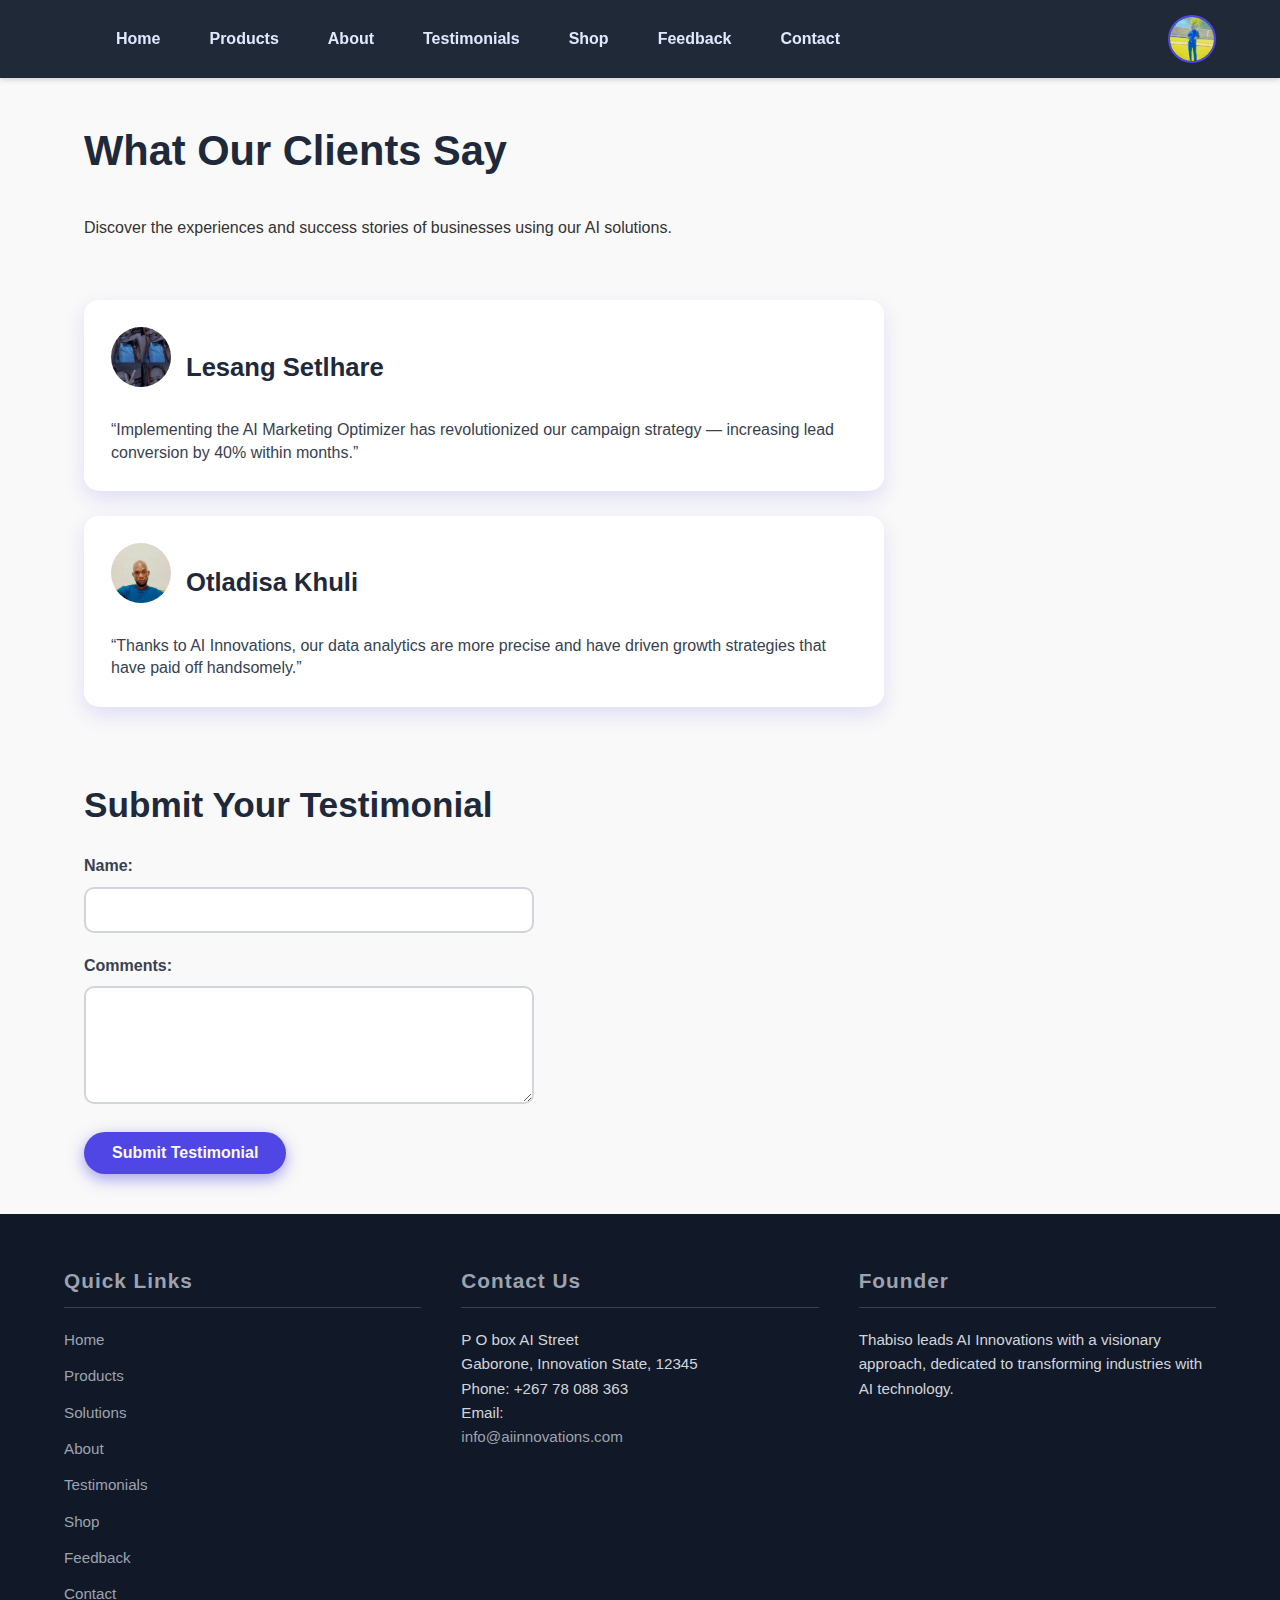
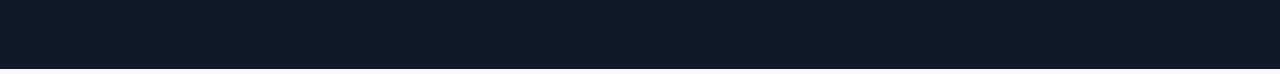
<file: testimonials.html>
<!DOCTYPE html>
<html lang="en">
<head>
<meta charset="UTF-8" />
<meta name="viewport" content="width=device-width, initial-scale=1" />
<title>Testimonials - AI Innovations</title>
<link rel="stylesheet" href="style.css" />
</head>
<body>
<header>
    <nav>
        <ul>
            <li><a href="index.html">Home</a></li>
            <li><a href="products.html">Products</a></li>
            <li><a href="about.html">About</a></li>
            <li><a href="testimonials.html" aria-current="page">Testimonials</a></li>
            <li><a href="shop.html">Shop</a></li>
            <li><a href="feedback.html">Feedback</a></li>
            <li><a href="contact.html">Contact</a></li>
        </ul>
    </nav>
   
    <img class="owner-img" src="WhatsApp Image 2025-04-16 at 20.55.16_ca1f674f.jpg" alt="Owner Thabiso Keitiile's photo" title=" Thabiso Keitiile, CEO" />
</header>

<main class="container" role="main">
<section>
    <h1>What Our Clients Say</h1>
    <p>Discover the experiences and success stories of businesses using our AI solutions.</p>
</section>

<section aria-label="Client testimonials" style="margin-top: 40px;">
    <article class="info-card" tabindex="0" aria-labelledby="testi1-name" style="max-width: 800px; margin-bottom: 25px;">
        <div style="display:flex; align-items:center; gap:15px; margin-bottom:12px;">
            <img src="WhatsApp Image 2025-04-02 at 01.51.43_8641c768.jpg" alt="Avatar of Lesang Setlhare" style="width:60px; height:60px; border-radius:50%;" />
            <h3 id="testi1-name" style="margin:0;">Lesang Setlhare</h3>
        </div>
      
        <p>“Implementing the AI Marketing Optimizer has revolutionized our campaign strategy — increasing lead conversion by 40% within months.”</p>
    </article>

    <article class="info-card" tabindex="0" aria-labelledby="testi3-name" style="max-width: 800px;">
        <div style="display:flex; align-items:center; gap:15px; margin-bottom:12px;">
            <img src="IMG-20250513-WA0003.jpg" alt="Avatar of Otladisa Khuli" style="width:60px; height:60px; border-radius:50%;" />
            <h3 id="testi3-name" style="margin:0;"> Otladisa Khuli</h3>
        </div>
       
        <p>“Thanks to AI Innovations, our data analytics are more precise and have driven growth strategies that have paid off handsomely.”</p>
    </article>
</section>

<section style="margin-top: 50px; max-width: 700px;">
    <h2>Submit Your Testimonial</h2>
    <form>
        <label for="name">Name:</label>
        <input type="text" id="name" name="name" required />

        <label for="comment">Comments:</label>
        <textarea id="comment" name="comment" rows="5" required></textarea>

        <input type="submit" value="Submit Testimonial" />
    </form>
</section>

</main>

<footer>
    <section class="footer-column" aria-labelledby="footer-links-heading">
        <h4 id="footer-links-heading">Quick Links</h4>
        <a href="index.html">Home</a>
        <a href="products.html">Products</a>
        <a href="solutions.html">Solutions</a>
        <a href="about.html">About</a>
        <a href="testimonials.html">Testimonials</a>
        <a href="shop.html">Shop</a>
        <a href="feedback.html">Feedback</a>
        <a href="contact.html">Contact</a>
    </section>
    <section class="footer-column" aria-labelledby="footer-contact-heading">
        <h4 id="footer-contact-heading">Contact Us</h4>
          <p>P O box AI Street<br />Gaborone, Innovation State, 12345</p>
        <p>Phone: +267 78 088 363</p>
        <p>Email: <a href="mailto:info@aiinnovations.com">info@aiinnovations.com</a></p>
    </section>
    <section class="footer-column" aria-labelledby="footer-owner-heading">
        <h4 id="footer-owner-heading">Founder</h4>
        
        <p>Thabiso leads AI Innovations with a visionary approach, dedicated to transforming industries with AI technology.</p>
    </section>
</footer>
</body>
</html>
</file>
<file: style.css>
/* Reset */
* {
    margin: 0;
    padding: 0;
    box-sizing: border-box;
}

/* Body */
body {
    font-family: 'Segoe UI', Tahoma, Geneva, Verdana, sans-serif;
    line-height: 1.6;
    background-color: #f9f9f9;
    color: #333;
    min-height: 100vh;
    display: flex;
    flex-direction: column;
}

/* Container */
.container {
    width: 90%;
    max-width: 1200px;
    margin: 20px auto;
}

/* Header */
header {
    background-color: #1f2937;
    color: #f9fafb;
    display: flex;
    justify-content: space-between;
    align-items: center;
    padding: 15px 5%;
    position: sticky;
    top: 0;
    z-index: 1000;
    box-shadow: 0 2px 5px rgba(0,0,0,0.15);
}

header .logo {
    display: flex;
    align-items: center;
    gap: 10px;
}

header .logo img {
    width: 50px;
    height: 50px;
    border-radius: 15px;
}

header h1 {
    font-size: 1.8rem;
    font-weight: 700;
    letter-spacing: 2px;
    user-select: none;
}

header nav {
    flex-grow: 1;
    margin-left: 40px;
}

header nav ul {
    list-style-type: none;
    display: flex;
    justify-content: flex-start;
    gap: 25px;
}

header nav ul li {
}

header nav ul li a {
    text-decoration: none;
    color: #e0e7ff;
    font-weight: 600;
    padding: 8px 12px;
    border-radius: 10px;
    transition: background-color 0.3s ease, color 0.3s ease;
}

header nav ul li a:hover,
header nav ul li a:focus {
    background-color: #4f46e5;
    color: #f9fafb;
    outline: none;
}

header .contact-info {
    color: #a1a1aa;
    font-size: 0.9rem;
    text-align: right;
    max-width: 200px;
    user-select: none;
}

header .owner-img {
    width: 48px;
    height: 48px;
    border-radius: 50%;
    object-fit: cover;
    margin-left: 15px;
    border: 2px solid #4f46e5;
}

/* Main Hero Banner */
.hero {
    background: linear-gradient(135deg, #4f46e5 50%, #3b82f6 50%);
    color: white;
    padding: 80px 20px;
    text-align: center;
    border-radius: 20px;
    margin-bottom: 40px;
    position: relative;
    overflow: hidden;
}

.hero h2 {
    font-size: 3rem;
    margin-bottom: 20px;
    font-weight: 700;
    letter-spacing: 3px;
}

.hero p {
    font-size: 1.3rem;
    margin-bottom: 30px;
    max-width: 700px;
    margin-left: auto;
    margin-right: auto;
    font-weight: 400;
    letter-spacing: 1px;
}

.hero .btn-group {
    display: flex;
    justify-content: center;
    gap: 25px;
    flex-wrap: wrap;
}

.hero .btn {
    background-color: #e0e7ff;
    color: #4f46e5;
    padding: 15px 35px;
    border-radius: 50px;
    font-weight: 700;
    cursor: pointer;
    text-decoration: none;
    font-size: 1.1rem;
    box-shadow: 0 4px 10px rgba(79, 70, 229, 0.4);
    transition: background-color 0.3s ease, color 0.3s ease;
    border: 2px solid transparent;
}

.hero .btn:hover,
.hero .btn:focus {
    background-color: transparent;
    color: white;
    border-color: white;
    outline: none;
}

/* Quick links Section */
.quick-links {
    background-color: white;
    box-shadow: 0 4px 16px rgba(43, 43, 59, 0.06);
    padding: 40px 30px;
    border-radius: 20px;
    text-align: center;
    margin-bottom: 50px;
}

.quick-links h3 {
    font-size: 2rem;
    margin-bottom: 30px;
    color: #111827;
}

.quick-links .link-list {
    list-style: none;
    display: flex;
    justify-content: center;
    flex-wrap: wrap;
    gap: 25px;
    padding: 0;
}

.quick-links .link-list li a {
    font-size: 1.1rem;
    color: #4f46e5;
    text-decoration: none;
    padding: 10px 18px;
    border-radius: 15px;
    box-shadow: 0 0 5px rgba(79, 70, 229, 0.15);
    transition: background-color 0.3s ease;
}

.quick-links .link-list li a:hover,
.quick-links .link-list li a:focus {
    background-color: #4f46e5;
    color: white;
    outline: none;
}

/* Info cards */
.info-cards {
    display: flex;
    justify-content: space-between;
    flex-wrap: wrap;
    gap: 25px;
    margin-bottom: 50px;
}

.info-card {
    background-color: white;
    border-radius: 15px;
    box-shadow: 0 8px 20px rgba(79, 70, 229, 0.15);
    flex: 1 1 calc(33% - 20px);
    padding: 25px;
    transition: transform 0.3s ease, box-shadow 0.3s ease;
    border: 2px solid transparent;
    cursor: default;
}

.info-card:hover,
.info-card:focus-within {
    transform: translateY(-10px);
    box-shadow: 0 12px 28px rgba(79, 70, 229, 0.3);
    border-color: #4f46e5;
    outline: none;
}

.info-card img {
    width: 100%;
    height: 180px;
    object-fit: cover;
    border-radius: 15px;
    margin-bottom: 20px;
}

.info-card h4 {
    font-size: 1.4rem;
    margin-bottom: 15px;
    color: #3b82f6;
}

.info-card p {
    font-size: 1rem;
    color: #374151;
    line-height: 1.4;
}

/* Slideshow - simple fade for multiple images */
.slideshow {
    position: relative;
    height: 300px;
    overflow: hidden;
    border-radius: 20px;
    box-shadow: 0 8px 25px rgba(0,0,0,0.15);
    margin-bottom: 50px;
}

.slideshow img {
    position: absolute;
    width: 100%;
    height: 300px;
    object-fit: cover;
    opacity: 0;
    animation: fadeSlide 24s infinite;
    border-radius: 20px;
}

.slideshow img:nth-child(1) { animation-delay: 0s; }
.slideshow img:nth-child(2) { animation-delay: 8s; }
.slideshow img:nth-child(3) { animation-delay: 16s; }

@keyframes fadeSlide {
    0% { opacity: 0; }
    8% { opacity: 1; }
    33% { opacity: 1; }
    41% { opacity: 0; }
    100% { opacity: 0; }
}

/* Footer */
footer {
    background-color: #111827;
    color: #d1d5db;
    padding: 50px 5%;
    margin-top: auto;
    display: flex;
    justify-content: space-between;
    flex-wrap: wrap;
    gap: 40px;
    font-size: 0.95rem;
}

footer .footer-column {
    flex: 1 1 200px;
    min-width: 200px;
}

footer .footer-column h4 {
    color: #9ca3af;
    margin-bottom: 20px;
    font-weight: 600;
    letter-spacing: 1px;
    border-bottom: 1px solid #374151;
    padding-bottom: 10px;
}

footer a {
    text-decoration: none;
    color: #9ca3af;
    display: block;
    margin-bottom: 12px;
    transition: color 0.2s ease;
}

footer a:hover,
footer a:focus {
    color: #4f46e5;
    outline: none;
}

footer .footer-logo {
    display: flex;
    align-items: center;
    gap: 10px;
    margin-bottom: 25px;
}

footer .footer-logo img {
    width: 40px;
    height: 40px;
    border-radius: 12px;
}

footer .owner-img-footer {
    width: 50px;
    height: 50px;
    border-radius: 50%;
    object-fit: cover;
    margin-top: 15px;
    border: 2px solid #4f46e5;
}

/* Buttons */
button, input[type="submit"] {
    background-color: #4f46e5;
    color: #f9fafb;
    border: none;
    padding: 12px 28px;
    border-radius: 40px;
    font-weight: 700;
    font-size: 1rem;
    cursor: pointer;
    transition: background-color 0.3s ease;
    box-shadow: 0 5px 15px rgba(79, 70, 229, 0.5);
}

button:hover, button:focus, input[type="submit"]:hover, input[type="submit"]:focus {
    background-color: #3730a3;
    outline: none;
}

/* Forms */
form label {
    display: block;
    margin-bottom: 8px;
    font-weight: 600;
    color: #374151;
}

form input[type="text"],
form input[type="email"],
form textarea,
form select {
    width: 100%;
    padding: 12px;
    border-radius: 10px;
    border: 2px solid #d1d5db;
    margin-bottom: 20px;
    font-size: 1rem;
    resize: vertical;
    transition: border-color 0.3s ease;
}

form input[type="text"]:focus,
form input[type="email"]:focus,
form textarea:focus,
form select:focus {
    border-color: #4f46e5;
    outline: none;
}

/* Headings */
h1, h2, h3, h4 {
    color: #1e293b;
}

h1 {
    font-size: 2.6rem;
    margin-bottom: 30px;
}

h2 {
    font-size: 2.2rem;
    margin-bottom: 20px;
}

h3 {
    font-size: 1.6rem;
    margin-bottom: 18px;
}

h4 {
    font-size: 1.3rem;
    margin-bottom: 12px;
}
/* Base styles for all devices */
body {
  margin: 0;
  font-family: Arial, sans-serif;
  font-size: 16px;
}

.container {
  display: flex;
  flex-wrap: wrap;
  padding: 20px;
  gap: 20px;
}

.card {
  flex: 1 1 300px; /* grows and shrinks, minimum width 300px */
  border: 1px solid #ccc;
  padding: 20px;
  box-sizing: border-box;
}

/* Responsive media queries */
@media (max-width: 1024px) {
  body {
    font-size: 15px;
  }

  .container {
    flex-direction: column;
  }
}

@media (max-width: 768px) {
  body {
    font-size: 14px;
  }

  .card {
    flex: 1 1 100%;
  }
}

@media (max-width: 480px) {
  body {
    font-size: 13px;
    padding: 10px;
  }

  .container {
    padding: 10px;
  }

  .card {
    padding: 10px;
  }
}
</file>
